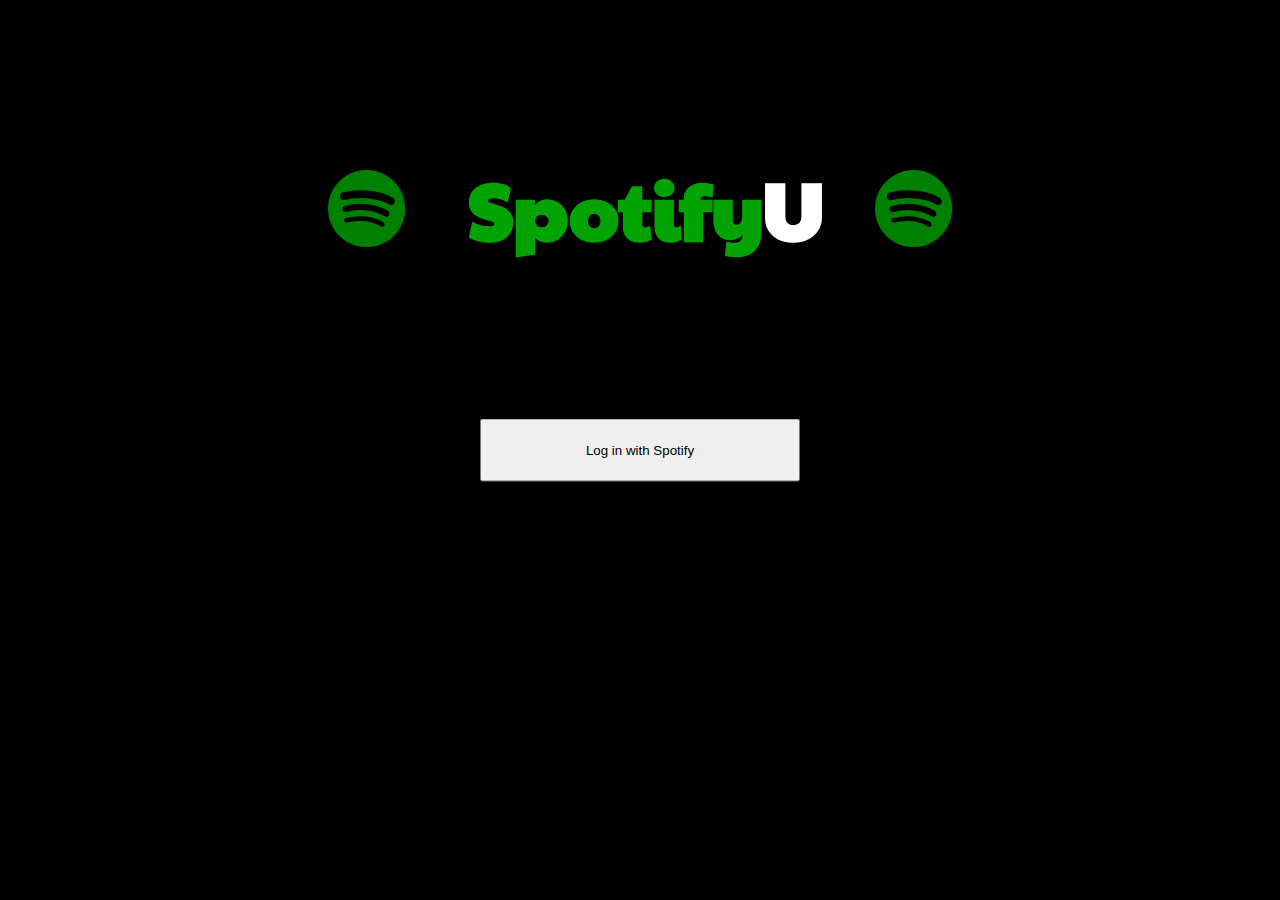
<file: index.html>
<!DOCTYPE html>
<html lang="en">

    <head>
        <meta charset="UTF-8">
        <meta name="viewport" content="width=device-width, initial-scale=1.0">
        <link rel="stylesheet"
            href="https://cdnjs.cloudflare.com/ajax/libs/font-awesome/4.7.0/css/font-awesome.min.css">
        <title>Spotify Web API Demo</title>
        <link
            href="https://cdn.jsdelivr.net/npm/bootstrap@5.0.0-beta1/dist/css/bootstrap.min.css"
            rel="stylesheet"
            integrity="sha384-giJF6kkoqNQ00vy+HMDP7azOuL0xtbfIcaT9wjKHr8RbDVddVHyTfAAsrekwKmP1"
            crossorigin="anonymous">
        <link href="index.css" rel="stylesheet">
        <script src="./app.js"></script>
    </head>

    <body onload="clearCache()">
        <h1><i class="fa fa-spotify"
                style="font-size:90px;color:green;margin-right:5%;"></i>Spotify<span>U</span><i
                class="fa fa-spotify" style="font-size:90px;color:green"></i></h1>
        <button onclick="requestAuthorization()" class="btn btn-success
            login-button">Log in
            with Spotify</button>
    </body>

</html>
</file>
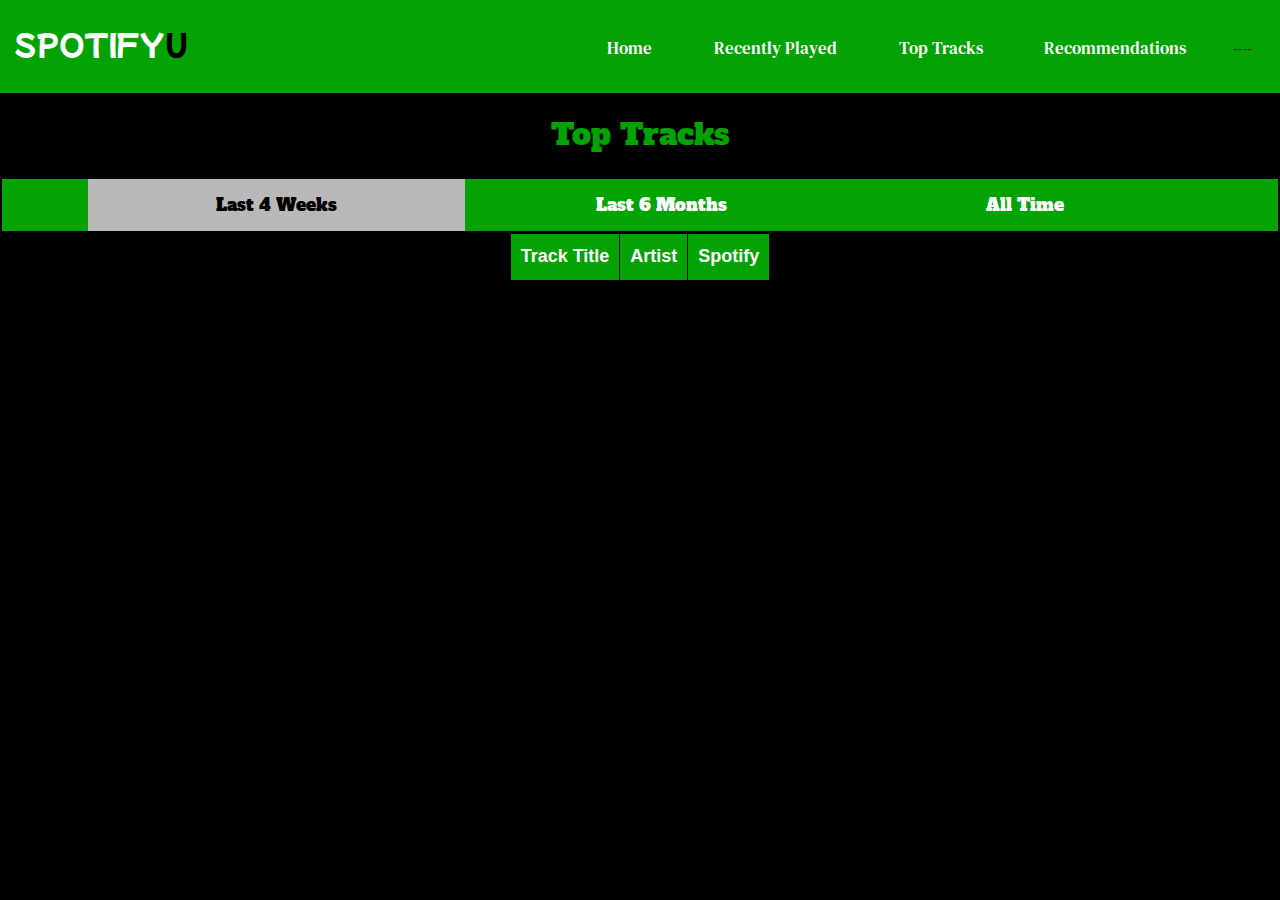
<file: alltimetracks.html>
<!DOCTYPE html>
<html lang="en">
    <head>
        <meta charset="UTF-8" />
        <meta http-equiv="X-UA-Compatible" content="IE=edge" />
        <meta name="viewport" content="width=device-width, initial-scale=1.0" />
        <link rel="stylesheet"
            href="https://maxcdn.bootstrapcdn.com/bootstrap/3.4.1/css/bootstrap.min.css">
        <script
            src="https://ajax.googleapis.com/ajax/libs/jquery/3.6.0/jquery.min.js"></script>
        <script
            src="https://maxcdn.bootstrapcdn.com/bootstrap/3.4.1/js/bootstrap.min.js"></script>
        <link
            href="https://fonts.googleapis.com/css2?family=Poppins:wght@200;300;400;600&display=swap"
            rel="stylesheet">
        <link
            href="https://fonts.googleapis.com/css?family=Material+Icons|Material+Icons+Outlined|Material+Icons+Two+Tone|Material+Icons+Round|Material+Icons+Sharp"
            rel="stylesheet">
        <title>All Time Played</title>
        <link rel="stylesheet" href="./alltimetracks.css">
        <script src="./app.js"></script>
    </head>
    <body onload="onPageLoad(); fetchTopTracks4Weeks(); fetchTopTracks6Months();
        fetchTopTracksAllTime(); fetchProfile()">
        <header class="site-header">
            <div class="site-identity">
                <h1><a href="home.html">SPOTIFY<span>U</span></a></h1>
            </div>
            <nav class="site-navigation">
                <ul class="nav">
                    <li><a href="home.html">Home</a></li>
                    <li><a href="recently_played.html">Recently Played</a></li>
                    <li><a href="alltimetracks.html">Top Tracks</a></li>
                    <li><a href="recommendations.html">Recommendations</a></li>
                    <li>----</li>
                    <div class="action" id="account-menu">
                    </div>
                </ul>
            </nav>
        </header>

        <h2>Top Tracks</h2>

        <div class="tab">
            <button class="tablinks" id="open" onclick="openCity(event,
                'fourweeks')">Last 4 Weeks</button>
            <button class="tablinks" onclick="openCity(event, 'sixmonths')">Last
                6 Months</button>
            <button class="tablinks" onclick="openCity(event, 'alltime')">All
                Time</button>
        </div>

        <div id="fourweeks" class="tabcontent">
            <table class="table-class" id="four-weeks-table">
                <tr>
                    <th>Track Title</th>
                    <th>Artist</th>
                    <th>Spotify</th>
                </tr>
            </table>
        </div>

        <div id="sixmonths" class="tabcontent">
            <table class="table-class" id="six-months-table">
                <tr>
                    <th>Track Title</th>
                    <th>Artist</th>
                    <th>Spotify</th>
                </tr>
            </table>
        </div>

        <div id="alltime" class="tabcontent">
            <table class="table-class" id="all-time-table">
                <tr>
                    <th>Track Title</th>
                    <th>Artist</th>
                    <th>Spotify</th>
                </tr>
            </table>
        </div>

        <script>
        
        function openCity(evt, cityName) {
        var i, tabcontent, tablinks;
        tabcontent = document.getElementsByClassName("tabcontent");
        for (i = 0; i < tabcontent.length; i++) {
            tabcontent[i].style.display = "none";
        }
        tablinks = document.getElementsByClassName("tablinks");
        for (i = 0; i < tablinks.length; i++) {
            tablinks[i].className = tablinks[i].className.replace(" active", "");
        }
        document.getElementById(cityName).style.display = "block";
        evt.currentTarget.className += " active";
        }

        document.getElementById("open").click();
        </script>
        <script>
            function menuToggle(){
                const toggleMenu = document.querySelector('.menu');
                toggleMenu.classList.toggle('active')
            }
        </script>
    </body>
</html>
</file>
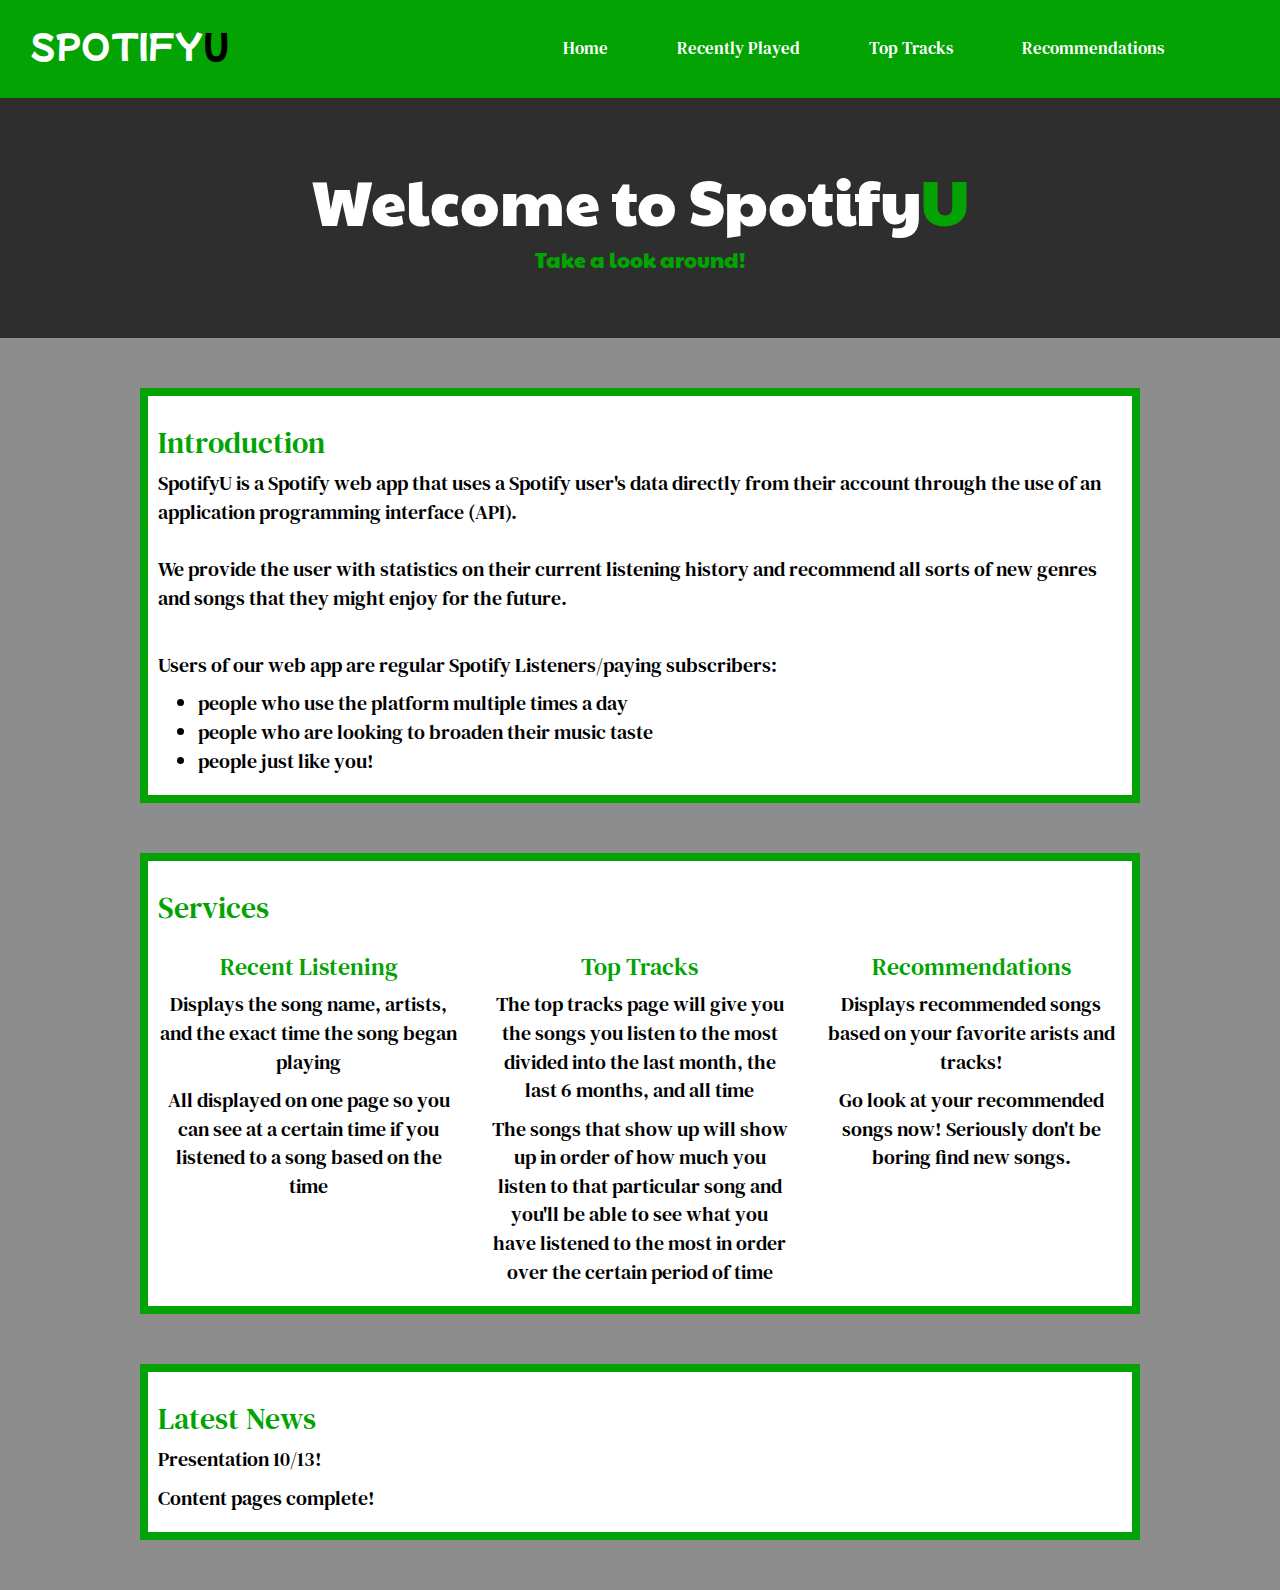
<file: home.html>
<!DOCTYPE html>
<html lang="en">
  <head>
    <meta charset="UTF-8">
    <meta http-equiv="X-UA-Compatible" content="IE=edge">
    <meta name="viewport" content="width=device-width, initial-scale=1.0">
    <link rel="stylesheet"
      href="https://cdnjs.cloudflare.com/ajax/libs/font-awesome/4.7.0/css/font-awesome.min.css">
    <link rel="stylesheet"
      href="https://maxcdn.bootstrapcdn.com/bootstrap/3.4.1/css/bootstrap.min.css">
    <script
      src="https://ajax.googleapis.com/ajax/libs/jquery/3.6.0/jquery.min.js"></script>
    <script
      src="https://maxcdn.bootstrapcdn.com/bootstrap/3.4.1/js/bootstrap.min.js"></script>
    <link
      href="https://fonts.googleapis.com/css2?family=Poppins:wght@200;300;400;600&display=swap"
      rel="stylesheet">
    <link
      href="https://fonts.googleapis.com/css?family=Material+Icons|Material+Icons+Outlined|Material+Icons+Two+Tone|Material+Icons+Round|Material+Icons+Sharp"
      rel="stylesheet">
    <title>Landing Page</title>
    <link rel="stylesheet" href="./home.css">
    <script src="./app.js"></script>
  </head>
  <body onload="handleRedirect();storeAccount();">
    <header class="site-header">
      <div class="site-identity">
        <h1><a href="home.html">SPOTIFY<span>U</span></a></h1>
      </div>
      <nav class="site-navigation">
        <ul class="nav">
          <li><a href="home.html">Home</a></li>
          <li><a href="recently_played.html">Recently Played</a></li>
          <li><a href="alltimetracks.html">Top Tracks</a></li>
          <li><a href="recommendations.html">Recommendations</a></li>
          <li>----</li>
          <div class="action" id="account-menu">

          </div>
        </ul>
      </nav>
    </header>

    <div class="jumbotron text-center">
      <h1>Welcome to <span>Spotify<span>U</span></span></h1>
      <p>Take a look around!</p>
    </div>
    <div class="container" id="introduction">
      <h2>Introduction</h2>
      <p>SpotifyU is a Spotify web app that uses a Spotify user's data directly
        from their account through the use of an application programming
        interface (API).<br><br>
        We provide the user with statistics on their current listening history
        and recommend all sorts of new genres and songs that they might enjoy
        for the future.<br><br>
      </p>
      <p>Users of our web app are regular Spotify Listeners/paying subscribers:</p>
      <ul>
        <li>people who use the platform multiple times a day</li>
        <li>people who are looking to broaden their music taste</li>
        <li>people just like you!</li>
      </ul>
    </div>

    <div class="container" id="services">
      <h2>Services</h2>
      <div class="row">
        <div class="col-sm-4 text-center">
          <h3>Recent Listening</h3>
          <p>Displays the song name, artists, and the exact time the song began
            playing</p>
          <p>All displayed on one page so you can see at a certain time if you
            listened to a song based on the time</p>
        </div>
        <div class="col-sm-4 text-center">
          <h3>Top Tracks</h3>
          <p>The top tracks page will give you the songs you listen to the most
            divided into the last month, the last 6 months, and all time</p>
          <p>The songs that show up will show up in order of how much you listen
            to that particular song and you'll be able to see what you have
            listened to the most in order over the certain period of time</p>
        </div>
        <div class="col-sm-4 text-center">
          <h3>Recommendations</h3>
          <p>Displays recommended songs based on your favorite arists and tracks!</p>
          <p>Go look at your recommended songs now! Seriously don't be boring find new songs.
            </p>
        </div>
      </div>
    </div>

    <div class="container" id="latest-news">
      <h2>Latest News</h2>
      <p>Presentation 10/13!</p>
      <p>Content pages complete!</p>
    </div>
    <script>
            function menuToggle(){
                const toggleMenu = document.querySelector('.menu');
                toggleMenu.classList.toggle('active')
            }
        </script>
  </body>
</html>
</file>
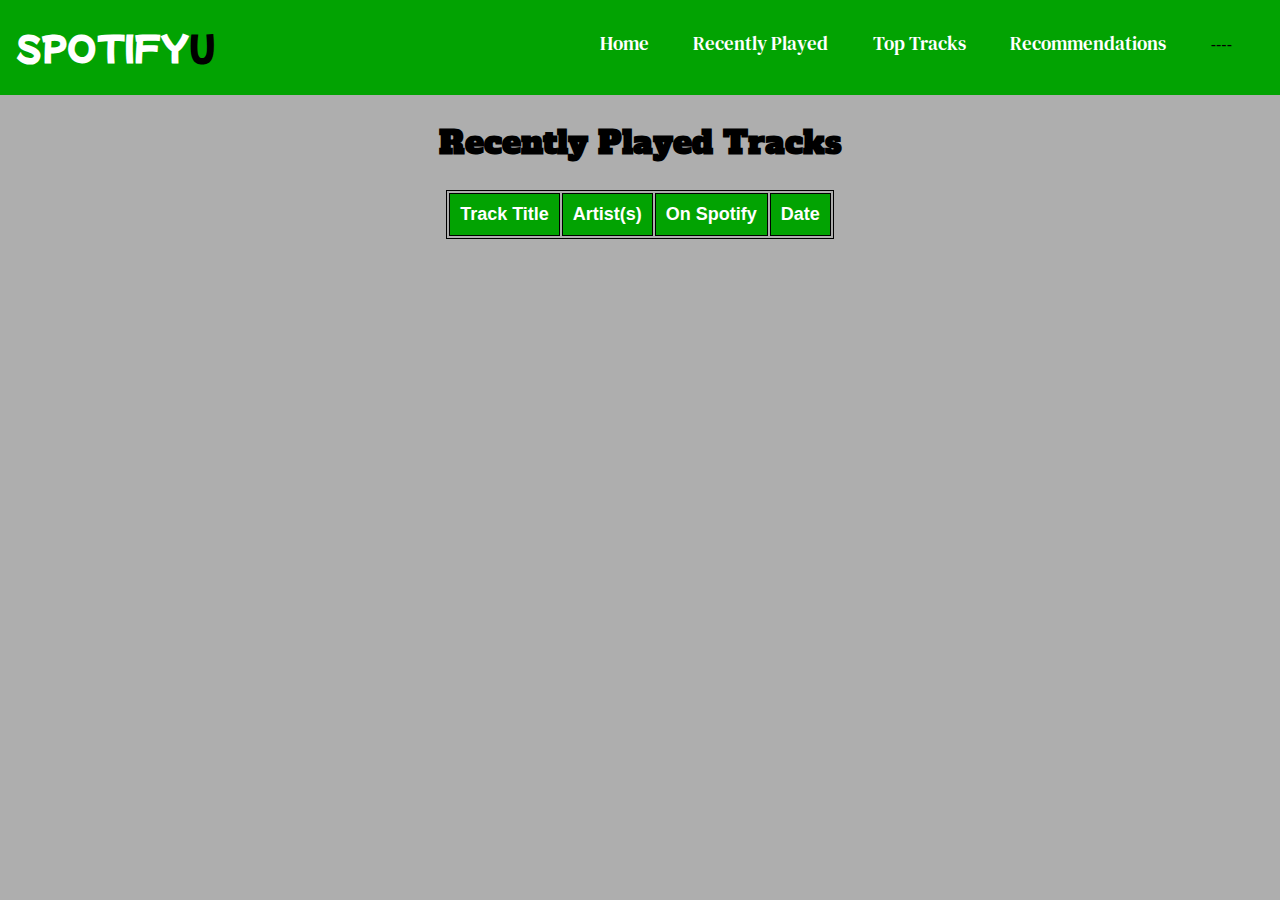
<file: recently_played.html>
<!DOCTYPE html>
<html lang="en">

    <head>
        <meta charset="UTF-8" />
        <meta name="viewport" content="width=device-width, initial-scale=1">
        <link
            href="https://cdn.jsdelivr.net/npm/bootstrap@5.2.1/dist/css/bootstrap.min.css"
            rel="stylesheet"
            integrity="sha384-iYQeCzEYFbKjA/T2uDLTpkwGzCiq6soy8tYaI1GyVh/UjpbCx/TYkiZhlZB6+fzT"
            crossorigin="anonymous">
        <script
            src="https://ajax.googleapis.com/ajax/libs/jquery/3.6.0/jquery.min.js"></script>
        <script
            src="https://maxcdn.bootstrapcdn.com/bootstrap/3.4.1/js/bootstrap.min.js"></script>
        <link
            href="https://fonts.googleapis.com/css2?family=Poppins:wght@200;300;400;600&display=swap"
            rel="stylesheet">
        <link
            href="https://fonts.googleapis.com/css?family=Material+Icons|Material+Icons+Outlined|Material+Icons+Two+Tone|Material+Icons+Round|Material+Icons+Sharp"
            rel="stylesheet">
        <script src="./app.js"></script>
        <title>Recently Played Tracks</title>
        <link rel="stylesheet" href="./recently_played.css" />
        <script src="https://code.jquery.com/jquery-3.5.1.js">
    </script>
        <script src="./app.js"></script>
    </head>

    <body onload="onPageLoad(); fetchRecentlyPlayed(); fetchProfile()">
        <header class="site-header">
            <div class="site-identity">
                <h1><a href="home.html">SPOTIFY<span>U</span></a></h1>
            </div>
            <nav class="site-navigation">
                <ul class="nav">
                    <li><a href="home.html">Home</a></li>
                    <li><a href="recently_played.html">Recently Played</a></li>
                    <li><a href="alltimetracks.html">Top Tracks</a></li>
                    <li><a href="recommendations.html">Recommendations</a></li>
                    <li>----</li>
                    <div class="action" id="account-menu">
                    </div>
                </ul>
            </nav>
        </header>

        <section>
            <h1 class="title-text">Recently Played Tracks</h1>

            <table class="table-class" id='table'>
                <tr>
                    <th>Track Title</th>
                    <th>Artist(s)</th>
                    <th>On Spotify</th>
                    <th>Date</th>
                </tr>
            </section>
            <script>
        function menuToggle(){
            const toggleMenu = document.querySelector('.menu');
            toggleMenu.classList.toggle('active')
        }
    </script>
        </body>

    </html>
</file>
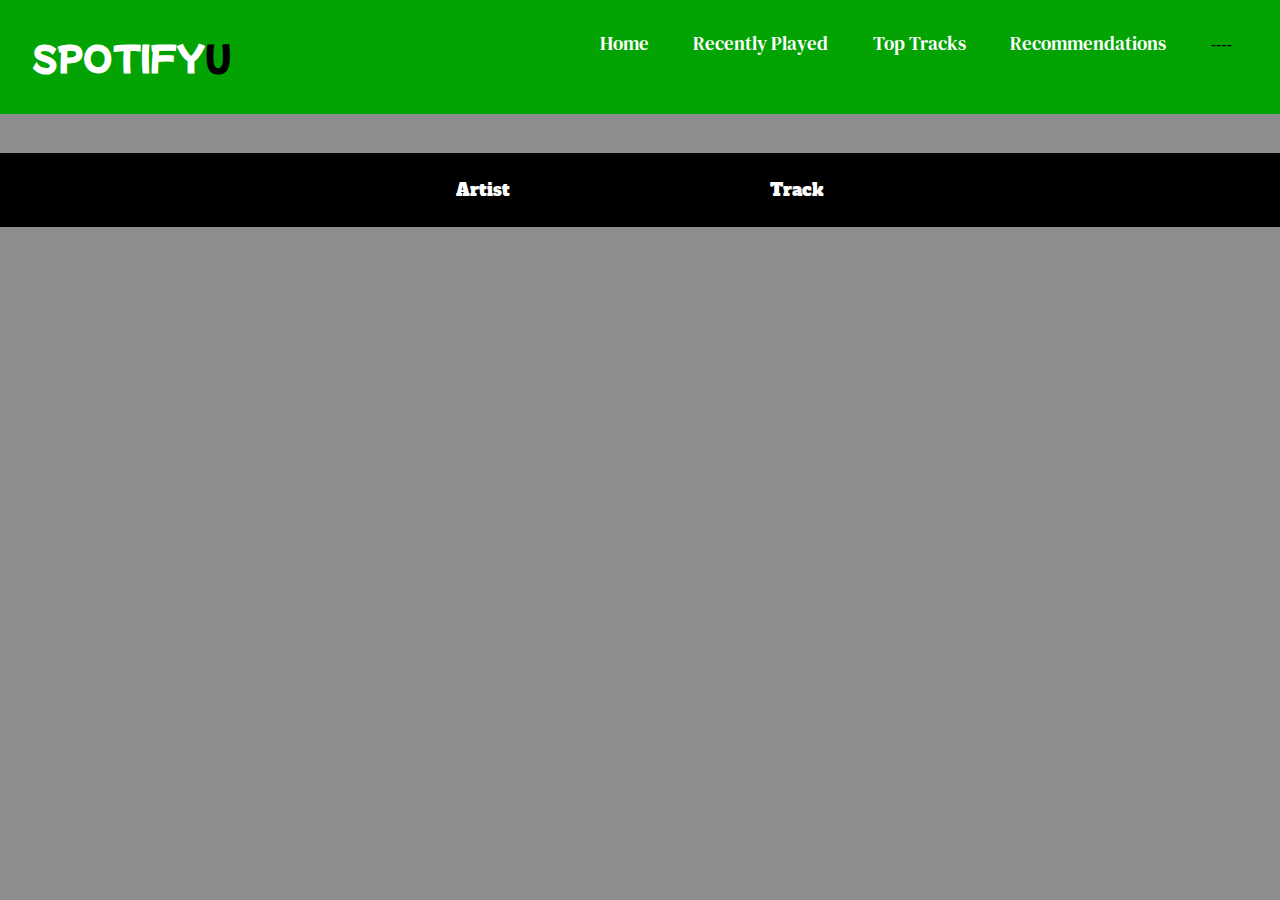
<file: recommendations.html>
<!DOCTYPE html>
<html lang="en">

    <head>
        <meta http-equiv="Content-Type" content="text/html; charset=UTF-8">
        <title>Your Recommendations</title>
        <link rel="stylesheet" href="./recommendations.css">
        <script src="./app.js"></script>
        <script src="./recommendations.js"></script>
    </head>

    <body class="genre-body" onload="onPageLoad(); fetchTopArtists();
        fetchTopTracks(); fetchProfile();">
        <header class="site-header">
            <div class="site-identity">
                <h1><a href="home.html">SPOTIFY<span>U</span></a></h1>
            </div>
            <nav class="site-navigation">
                <ul class="nav">
                    <li><a href="home.html">Home</a></li>
                    <li><a href="recently_played.html">Recently Played</a></li>
                    <li><a href="alltimetracks.html">Top Tracks</a></li>
                    <li><a href="recommendations.html">Recommendations</a></li>
                    <li>----</li>
                    <div class="action" id="account-menu">
                    </div>
                </ul>
            </nav>
        </header>

        <div class="tab">
            <button class="tablinks" onclick="openGenreTab(event, 'artist-tab');
                " id="genreDefault">Artist</button>
            <button class="tablinks" onclick="openGenreTab(event, 'track-tab')">Track</button>
        </div>

        <!-- Tab content -->
        <div id="artist-tab" class="tabcontent">
            <button onclick="fetchArtistsRecommendations()" id="refreshArtists">Refresh
                Artists Here</button>
            <div class="content-card">
                <img src="./images/bad-bunny-c3m-180x180.jpg"
                    class="content-image">
                <table>
                    <tr>
                        <td>
                            <h1 class="content-name">Artist Name 1</h1>
                        </td>
                        <td>
                            <a class="content-link"
                                href="https://open.spotify.com/"
                                target="_blank"><img
                                    class="content-link-image"
                                    src="./images/Spotify_icon.png"></a>
                        </td>
                    </tr>
                    <tr>
                        <td>
                            <h1 class="content-name">Artist Name 2</h1>
                        </td>
                        <td>
                            <a class="content-link"
                                href="https://open.spotify.com/"
                                target="_blank"><img
                                    class="content-link-image"
                                    src="./images/Spotify_icon.png"></a>
                        </td>
                    </tr>
                    <tr>
                        <td>
                            <h1 class="content-name">Artist Name 3</h1>
                        </td>
                        <td>
                            <a class="content-link"
                                href="https://open.spotify.com/"
                                target="_blank"><img
                                    class="content-link-image"
                                    src="./images/Spotify_icon.png"></a>
                        </td>
                    </tr>
                </table>
            </div>
            <div class="content-card">
                <img src="./images/bad-bunny-c3m-180x180.jpg"
                    class="content-image">
                <table>
                    <tr>
                        <td>
                            <h1 class="content-name">Artist Name 1</h1>
                        </td>
                        <td>
                            <a class="content-link"
                                href="https://open.spotify.com/"
                                target="_blank"><img
                                    class="content-link-image"
                                    src="./images/Spotify_icon.png"></a>
                        </td>
                    </tr>
                    <tr>
                        <td>
                            <h1 class="content-name">Artist Name 2</h1>
                        </td>
                        <td>
                            <a class="content-link"
                                href="https://open.spotify.com/"
                                target="_blank"><img
                                    class="content-link-image"
                                    src="./images/Spotify_icon.png"></a>
                        </td>
                    </tr>
                    <tr>
                        <td>
                            <h1 class="content-name">Artist Name 3</h1>
                        </td>
                        <td>
                            <a class="content-link"
                                href="https://open.spotify.com/"
                                target="_blank"><img
                                    class="content-link-image"
                                    src="./images/Spotify_icon.png"></a>
                        </td>
                    </tr>
                </table>
            </div>
            <div class="content-card">
                <img src="./images/bad-bunny-c3m-180x180.jpg"
                    class="content-image">
                <table>
                    <tr>
                        <td>
                            <h1 class="content-name">Artist Name 1</h1>
                        </td>
                        <td>
                            <a class="content-link"
                                href="https://open.spotify.com/"
                                target="_blank"><img
                                    class="content-link-image"
                                    src="./images/Spotify_icon.png"></a>
                        </td>
                    </tr>
                    <tr>
                        <td>
                            <h1 class="content-name">Artist Name 2</h1>
                        </td>
                        <td>
                            <a class="content-link"
                                href="https://open.spotify.com/"
                                target="_blank"><img
                                    class="content-link-image"
                                    src="./images/Spotify_icon.png"></a>
                        </td>
                    </tr>
                    <tr>
                        <td>
                            <h1 class="content-name">Artist Name 3</h1>
                        </td>
                        <td>
                            <a class="content-link"
                                href="https://open.spotify.com/"
                                target="_blank"><img
                                    class="content-link-image"
                                    src="./images/Spotify_icon.png"></a>
                        </td>
                    </tr>
                </table>
            </div>
            <div class="content-card">
                <img src="./images/bad-bunny-c3m-180x180.jpg"
                    class="content-image">
                <table>
                    <tr>
                        <td>
                            <h1 class="content-name">Artist Name 1</h1>
                        </td>
                        <td>
                            <a class="content-link"
                                href="https://open.spotify.com/"
                                target="_blank"><img
                                    class="content-link-image"
                                    src="./images/Spotify_icon.png"></a>
                        </td>
                    </tr>
                    <tr>
                        <td>
                            <h1 class="content-name">Artist Name 2</h1>
                        </td>
                        <td>
                            <a class="content-link"
                                href="https://open.spotify.com/"
                                target="_blank"><img
                                    class="content-link-image"
                                    src="./images/Spotify_icon.png"></a>
                        </td>
                    </tr>
                    <tr>
                        <td>
                            <h1 class="content-name">Artist Name 3</h1>
                        </td>
                        <td>
                            <a class="content-link"
                                href="https://open.spotify.com/"
                                target="_blank"><img
                                    class="content-link-image"
                                    src="./images/Spotify_icon.png"></a>
                        </td>
                    </tr>
                </table>
            </div>
            <div class="content-card">
                <img src="./images/bad-bunny-c3m-180x180.jpg"
                    class="content-image">
                <table>
                    <tr>
                        <td>
                            <h1 class="content-name">Artist Name 1</h1>
                        </td>
                        <td>
                            <a class="content-link"
                                href="https://open.spotify.com/"
                                target="_blank"><img
                                    class="content-link-image"
                                    src="./images/Spotify_icon.png"></a>
                        </td>
                    </tr>
                    <tr>
                        <td>
                            <h1 class="content-name">Artist Name 2</h1>
                        </td>
                        <td>
                            <a class="content-link"
                                href="https://open.spotify.com/"
                                target="_blank"><img
                                    class="content-link-image"
                                    src="./images/Spotify_icon.png"></a>
                        </td>
                    </tr>
                    <tr>
                        <td>
                            <h1 class="content-name">Artist Name 3</h1>
                        </td>
                        <td>
                            <a class="content-link"
                                href="https://open.spotify.com/"
                                target="_blank"><img
                                    class="content-link-image"
                                    src="./images/Spotify_icon.png"></a>
                        </td>
                    </tr>
                </table>
            </div>
        </div>

        <div id="track-tab" class="tabcontent">
            <button onclick="fetchTracksRecommendations()" id="refreshTracks">Refresh
                Tracks Here</button>
            <div class="content-card">
                <img src="./images/d4vd-7p1-romantichomicide-98c-180x180.jpg"
                    class="content-image">
                <table>
                    <tr>
                        <td>
                            <h1 class="content-name">Song Name 1</h1>
                        </td>
                        <td>
                            <a class="content-link"
                                href="https://open.spotify.com/"
                                target="_blank"><img
                                    src="./images/Spotify_icon.png"
                                    class="content-link-image"></a>
                        </td>
                    </tr>
                    <tr>
                        <td>
                            <h1 class="content-name">Song Name 2</h1>
                        </td>
                        <td>
                            <a class="content-link"
                                href="https://open.spotify.com/"
                                target="_blank"><img
                                    src="./images/Spotify_icon.png"
                                    class="content-link-image"></a>
                        </td>
                    </tr>
                    <tr>
                        <td>
                            <h1 class="content-name">Song Name 3</h1>
                        </td>
                        <td>
                            <a class="content-link"
                                href="https://open.spotify.com/"
                                target="_blank"><img
                                    src="./images/Spotify_icon.png"
                                    class="content-link-image"></a>
                        </td>
                    </tr>
                </table>
            </div>
            <div class="content-card">
                <img src="./images/d4vd-7p1-romantichomicide-98c-180x180.jpg"
                    class="content-image">
                <table>
                    <tr>
                        <td>
                            <h1 class="content-name">Song Name 1</h1>
                        </td>
                        <td>
                            <a class="content-link"
                                href="https://open.spotify.com/"
                                target="_blank"><img
                                    src="./images/Spotify_icon.png"
                                    class="content-link-image"></a>
                        </td>
                    </tr>
                    <tr>
                        <td>
                            <h1 class="content-name">Song Name 2</h1>
                        </td>
                        <td>
                            <a class="content-link"
                                href="https://open.spotify.com/"
                                target="_blank"><img
                                    src="./images/Spotify_icon.png"
                                    class="content-link-image"></a>
                        </td>
                    </tr>
                    <tr>
                        <td>
                            <h1 class="content-name">Song Name 3</h1>
                        </td>
                        <td>
                            <a class="content-link"
                                href="https://open.spotify.com/"
                                target="_blank"><img
                                    src="./images/Spotify_icon.png"
                                    class="content-link-image"></a>
                        </td>
                    </tr>
                </table>
            </div>
            <div class="content-card">
                <img src="./images/d4vd-7p1-romantichomicide-98c-180x180.jpg"
                    class="content-image">
                <table>
                    <tr>
                        <td>
                            <h1 class="content-name">Song Name 1</h1>
                        </td>
                        <td>
                            <a class="content-link"
                                href="https://open.spotify.com/"
                                target="_blank"><img
                                    src="./images/Spotify_icon.png"
                                    class="content-link-image"></a>
                        </td>
                    </tr>
                    <tr>
                        <td>
                            <h1 class="content-name">Song Name 2</h1>
                        </td>
                        <td>
                            <a class="content-link"
                                href="https://open.spotify.com/"
                                target="_blank"><img
                                    src="./images/Spotify_icon.png"
                                    class="content-link-image"></a>
                        </td>
                    </tr>
                    <tr>
                        <td>
                            <h1 class="content-name">Song Name 3</h1>
                        </td>
                        <td>
                            <a class="content-link"
                                href="https://open.spotify.com/"
                                target="_blank"><img
                                    src="./images/Spotify_icon.png"
                                    class="content-link-image"></a>
                        </td>
                    </tr>
                </table>
            </div>
            <div class="content-card">
                <img src="./images/d4vd-7p1-romantichomicide-98c-180x180.jpg"
                    class="content-image">
                <table>
                    <tr>
                        <td>
                            <h1 class="content-name">Song Name 1</h1>
                        </td>
                        <td>
                            <a class="content-link"
                                href="https://open.spotify.com/"
                                target="_blank"><img
                                    src="./images/Spotify_icon.png"
                                    class="content-link-image"></a>
                        </td>
                    </tr>
                    <tr>
                        <td>
                            <h1 class="content-name">Song Name 2</h1>
                        </td>
                        <td>
                            <a class="content-link"
                                href="https://open.spotify.com/"
                                target="_blank"><img
                                    src="./images/Spotify_icon.png"
                                    class="content-link-image"></a>
                        </td>
                    </tr>
                    <tr>
                        <td>
                            <h1 class="content-name">Song Name 3</h1>
                        </td>
                        <td>
                            <a class="content-link"
                                href="https://open.spotify.com/"
                                target="_blank"><img
                                    src="./images/Spotify_icon.png"
                                    class="content-link-image"></a>
                        </td>
                    </tr>
                </table>
            </div>
            <div class="content-card">
                <img src="./images/d4vd-7p1-romantichomicide-98c-180x180.jpg"
                    class="content-image">
                <table>
                    <tr>
                        <td>
                            <h1 class="content-name">Song Name 1</h1>
                        </td>
                        <td>
                            <a class="content-link"
                                href="https://open.spotify.com/"
                                target="_blank"><img
                                    src="./images/Spotify_icon.png"
                                    class="content-link-image"></a>
                        </td>
                    </tr>
                    <tr>
                        <td>
                            <h1 class="content-name">Song Name 2</h1>
                        </td>
                        <td>
                            <a class="content-link"
                                href="https://open.spotify.com/"
                                target="_blank"><img
                                    src="./images/Spotify_icon.png"
                                    class="content-link-image"></a>
                        </td>
                    </tr>
                    <tr>
                        <td>
                            <h1 class="content-name">Song Name 3</h1>
                        </td>
                        <td>
                            <a class="content-link"
                                href="https://open.spotify.com/"
                                target="_blank"><img
                                    src="./images/Spotify_icon.png"
                                    class="content-link-image"></a>
                        </td>
                    </tr>
                </table>
            </div>
        </div>
        <script>
        function menuToggle(){
            const toggleMenu = document.querySelector('.menu');
            toggleMenu.classList.toggle('active')
        }
    </script>
    </body>

</html>
</file>
<file: index.css>
@import url('https://fonts.googleapis.com/css2?family=Paytone+One&display=swap');
body{
    background-color: rgb(0, 0, 0);
}

h1{
    color: #02a302;
    font-family: 'Paytone One', sans-serif;
    margin-top: 12%;
    font-size: 500%;
    text-align: center;
}

h1 span{
    color: white;
    margin-right: 4%;
}

.login-button { 
    width: 25%;
    height: 7%;
    margin: 0;
    position: absolute;
    top: 50%;
    left: 50%;
    -ms-transform: translate(-50%, -50%);
    transform: translate(-50%, -50%);
}

.login-button:hover { 
    color: green;
    background-color: white;
}
</file>
<file: alltimetracks.css>
@import url("https://fonts.googleapis.com/css2?family=Open+Sans&display=swap");
@import url('https://fonts.googleapis.com/css2?family=Mochiy+Pop+One&display=swap');
@import url('https://fonts.googleapis.com/css2?family=DM+Serif+Text&display=swap');
@import url('https://fonts.googleapis.com/css2?family=Alfa+Slab+One&display=swap');


.table-class {
    margin: 0 auto;
    font-size: large;
    border: 1px solid black;
    margin-bottom: 5%;
}

body {
    font-family: apple-system,BlinkMacSystemFont,Segoe UI,Roboto,Helvetica Neue,Arial,Noto Sans,Liberation Sans,sans-serif,Apple Color Emoji,Segoe UI Emoji,Segoe UI Symbol,Noto Color Emoji;
    margin: 0;
    background-color: rgb(0, 0, 0);
}
a {
    text-decoration: none;
    color: rgb(255, 255, 255);
}

a:hover {
  color: rgb(0, 208, 255);
}

a:hover span{
color: rgb(0, 208, 255);
}

h2{
  margin: 2%;
  text-align:center; 
  color:rgb(2, 163, 2);
  font-family: 'Alfa Slab One', cursive;
}
.site-header {
    border-bottom: 1px solid rgb(2, 163, 2);
    padding: 0.5em 1em;
    display: flex;
    justify-content: space-between;
    background-color: #02a302;
}
.site-identity h1 {
    font-size: 2em;
    margin: 0.8em 0;
    display: inline-block;
    font-family: 'Mochiy Pop One', sans-serif;
}

.site-identity h1 span{
  color: black;
  font-family: 'Mochiy Pop One', sans-serif;
}

.site-navigation ul,
.site-navigation li {
    margin: 0;
    padding: 0;
}
.site-navigation li {
    display: inline-block;
    margin: 1.4em 1em 1em 1em;
}

.site-navigation li a{
  font-size: larger;
  font-family: 'DM Serif Text', serif;
}

.tab {
    overflow: hidden;
    border: 2px solid rgb(0, 0, 0);
    background-color: #02a302;
    text-align: center;
  }
  
  /* Style the buttons inside the tab */
  .tab button {
    background-color: inherit;
    float:none;
    border: none;
    outline: none;
    cursor: pointer;
    padding: 14px 16px;
    transition: 0.3s;
    font-size: 17px;
    padding-left: 10%;
    padding-right: 10%;
      font-family: 'Alfa Slab One', cursive;
      color: white;

  }
  
  /* Change background color of buttons on hover */
  .tab button:hover {
    background-color: rgb(191, 191, 191);
    color: black;
  }
  
  /* Create an active/current tablink class */
  .tab button.active {
    background-color: rgb(185, 185, 185);
    color: black;
  }
  
  /* Style the tab content */
 /*  .tabcontent {
    display: none;
    padding: 6px 12px;
    border: 1px solid #ccc;
    border-top: none;
    font-family: 'DM Serif Text', serif;

  } */

 /*  .tabcontent h3 {
    color: white;
  } */

  h2{
    color: #02a302;
  }

/*   .tabcontent p {
    color: white;
  }

  .tabcontent table td img {
    display: block;
    margin-left: auto;
    margin-right: auto;
  }

  .tabcontent table tr {
    padding-top: 3%;
  }

  .tabcontent table td {
    background-color: #02a302;
  }

  .tabcontent table {
    border-collapse:separate; 
    border-spacing: 1em 1em;
  } */

  /* both of these functions are used to fade the tabs in css */
 /*  .tabcontent {
    animation: fadeEffect 2s; 
  } */
  
  @keyframes fadeEffect {
    from {opacity: 0;}
    to {opacity: 1;}
  }

  .icons-size{
    color: #333;
    font-size: 14px;
}
.action{
    position: fixed;
    right: 30px;
    top:20px
}
.action .profile{
    border-radius: 50%;
    cursor: pointer;
    height: 60px;
    overflow: hidden;
    position: relative;
    width: 60px;
}
.action .profile img{
    width: 100%;
    top:0;
    position: absolute;
    object-fit: cover;
    left: 0;
    height: 100%;
}
.action .menu{
    background-color:#FFF;
    box-sizing:0 5px 25px rgba(0,0,0,0.1);
    border-radius: 15px;
    padding: 10px 20px;
    position: absolute;
    right: -10px;
    width: 200px;
    transition: 0.5s;
    top: 120px;
    visibility: hidden;
    opacity: 0;
}
.action .menu.active{
    opacity: 1;
    top: 80px;
    visibility: visible;
}
.action .menu::before{
    background-color:#fff;
    content: '';
    height: 20px;
    position: absolute;
    right: 30px;
    transform:rotate(45deg);
    top:-5px;
    width: 20px;
}
.action .menu h3{
    color: #555;
    font-size: 16px;
    font-weight: 600;
    line-height: 1.3em;
    padding: 20px 0px;
    text-align: left;
    width: 100%;
}
.action .menu h3 div{
    color: #818181;
    font-size: 14px;
    font-weight: 400;
}
.action .menu ul li{
    align-items: center;
    border-top:1px solid rgba(0, 0, 0, 0.05);
    display: flex;
    justify-content: left;
    list-style: none;
    padding: 10px 0px;
}
.action .menu ul li img{
    max-width: 20px;
    margin-right: 10px;
    opacity: 0.5;
    transition:0.5s
}
.action .menu ul li a{
    display: inline-block;
    color: rgb(0, 0, 0);
    font-size: 14px;
    font-weight: 600;
    padding-left: 15px;
    text-decoration: none;
    text-transform: uppercase;
    transition: 0.5s;
}
.action .menu ul li:hover img{
    opacity: 1;
}
.action .menu ul li:hover a{
    color:#02a302;
}


td {
    background-color: #02a302;
    border: 1px solid black;
    position: inherit;
}

th,
td {
  font-weight: bold;
  border: 1px solid black;
  padding: 10px;
  text-align: center;
  background-color: #02a302;
  color: white;
}

td {
    font-weight: lighter;
}
</file>
<file: home.css>
@import url("https://fonts.googleapis.com/css2?family=Open+Sans&display=swap");
@import url('https://fonts.googleapis.com/css2?family=Mochiy+Pop+One&display=swap');
@import url('https://fonts.googleapis.com/css2?family=DM+Serif+Text&display=swap');
@import url('https://fonts.googleapis.com/css2?family=Paytone+One&display=swap');


body {
    font-family: apple-system,BlinkMacSystemFont,Segoe UI,Roboto,Helvetica Neue,Arial,Noto Sans,Liberation Sans,sans-serif,Apple Color Emoji,Segoe UI Emoji,Segoe UI Symbol,Noto Color Emoji;
    margin: 0;
    background-color: rgb(141, 141, 141);
}
h1 a{
  font-size:xx-large; 
  font-family: 'Mochiy Pop One', sans-serif;
  margin-left: 8%;
}

h1 a span{ 
  font-size:xx-large; 
  font-family: 'Mochiy Pop One', sans-serif;
  color: #000000;
}

.jumbotron h1 {
  color: white;
  font-family: 'Paytone One', sans-serif;
}

.jumbotron p {
  color: #02a302;
  font-family: 'Paytone One', sans-serif;
}

.jumbotron h1 span{
  color: white;
  font-family: 'Paytone One', sans-serif;
}
.jumbotron h1 span span{
  color: #02a302;
  font-family: 'Paytone One', sans-serif;
}

.jumbotron{
  background-color: rgb(46, 46, 46);
}

h2{
  color: #02a302;
  font-family: 'DM Serif Text', serif;

}
h3{
  color:#02a302;
  font-family: 'DM Serif Text', serif;

}
p{
  color: #02a302;
  font-family: 'DM Serif Text', serif;

}

li {
  color: #02a302;
  font-family: 'DM Serif Text', serif;

}
a {
    text-decoration: none;
    color: rgb(255, 255, 255);
    
}
a:hover {
    color: rgb(0, 208, 255);
}

a:hover span{
  color: rgb(0, 208, 255);
}


.icons-size{
    color: #333;
    font-size: 14px;
}
.action{
    position: fixed;
    right: 30px;
    top:20px
}
.action .profile{
    border-radius: 50%;
    cursor: pointer;
    height: 60px;
    overflow: hidden;
    position: relative;
    width: 60px;
}
.action .profile img{
    width: 100%;
    top:0;
    position: absolute;
    object-fit: cover;
    left: 0;
    height: 100%;
}
.action .menu{
    background-color:#FFF;
    box-sizing:0 5px 25px rgba(0,0,0,0.1);
    border-radius: 15px;
    padding: 10px 20px;
    position: absolute;
    right: -10px;
    width: 200px;
    transition: 0.5s;
    top: 120px;
    visibility: hidden;
    opacity: 0;
}
.action .menu.active{
    opacity: 1;
    top: 80px;
    visibility: visible;
}
.action .menu::before{
    background-color:#fff;
    content: '';
    height: 20px;
    position: absolute;
    right: 30px;
    transform:rotate(45deg);
    top:-5px;
    width: 20px;
}
.action .menu h3{
    color: #555;
    font-size: 16px;
    font-weight: 600;
    line-height: 1.3em;
    padding: 20px 0px;
    text-align: left;
    width: 100%;
}
.action .menu h3 div{
    color: #818181;
    font-size: 14px;
    font-weight: 400;
}
.action .menu ul li{
    align-items: center;
    border-top:1px solid rgba(0, 0, 0, 0.05);
    display: flex;
    justify-content: left;
    list-style: none;
    padding: 10px 0px;
}
.action .menu ul li img{
    max-width: 20px;
    margin-right: 10px;
    opacity: 0.5;
    transition:0.5s
}
.action .menu ul li a{
    display: inline-block;
    color: rgb(0, 0, 0);
    font-size: 14px;
    font-weight: 600;
    padding-left: 15px;
    text-decoration: none;
    text-transform: uppercase;
    transition: 0.5s;
}
.action .menu ul li:hover img{
    opacity: 1;
}
.action .menu ul li:hover a{
    color:#02a302;
}





.site-header {
    border-bottom: 1px solid rgb(2, 163, 2);
    padding: 0.5em 1em;
    display: flex;
    justify-content: space-between;
    background-color: #02a302;
}
.site-identity h1 {
    font-size: 1.5em;
    margin: 1em 0;
    display: inline-block;
}
.site-navigation ul,
.site-navigation li {
    margin: 0;
    padding: 0;
}
.site-navigation li {
    display:inline-block;
    margin: 1.4em 2em 1.4em 0.5em;
}

.site-navigation li a{
  font-size: larger;
  font-family: 'DM Serif Text', serif;
}

.tab {
    overflow: hidden;
    border: 1px solid #ccc;
    background-color: #f1f1f1;
    text-align: center;
  }
  
  /* Style the buttons inside the tab */
  .tab button {
    background-color: inherit;
    float:none;
    border: none;
    outline: none;
    cursor: pointer;
    padding: 14px 16px;
    transition: 0.3s;
    font-size: 17px;
    padding-left: 10%;
    padding-right: 10%;
  }
  
  /* Change background color of buttons on hover */
  .tab button:hover {
    background-color: #ddd;
  }
  
  /* Create an active/current tablink class */
  .tab button.active {
    background-color: #ccc;
  }
  
  /* Style the tab content */
  .tabcontent {
    display: none;
    padding: 6px 12px;
    border: 1px solid #ccc;
    border-top: none;
  }

  .tabcontent h3 {
    color: rgb(0, 0, 0);
  }

  .tabcontent p {
    color: rgb(0, 0, 0);
  }

  .tabcontent table td img {
    display: block;
    margin-left: auto;
    margin-right: auto;
  }

  .tabcontent table tr {
    padding-top: 3%;
  }

  .tabcontent table td {
    background-color: #02a302;
  }

  .tabcontent table {
    border-collapse:separate; 
    border-spacing: 1em 1em;
  }

  .container {
    margin: auto;
    width: 1000px;
    margin-top: 50px;
    margin-bottom: 50px;
    border: 8px solid;
    border-color: #02a302;
    padding: 1rem;
    background-color: white;
  } 

  .container p {
    font-size: 20px;
    color: black;
  }
  
  .container li {
    font-size: 20px;
    color: black;
  }
</file>
<file: recently_played.css>
/* This is for the recently played tracks */
@import url('https://fonts.googleapis.com/css2?family=Mochiy+Pop+One&display=swap');
@import url('https://fonts.googleapis.com/css2?family=DM+Serif+Text&display=swap');
@import url('https://fonts.googleapis.com/css2?family=Alfa+Slab+One&display=swap');



#chartContainer {
    width: 550px;
    height: 500px;
    margin: auto;
    border: 5px solid green;
}

.table-class {
    margin: 0 auto;
    font-size: large;
    border: 1px solid black;
    margin-bottom: 5%;
}

.title-text {
    color: #000000;
    margin-top: 2%;
    margin-bottom: 2%;
    text-align: center;
    font-family: 'Alfa Slab One', cursive;

}

td {
    background-color: #02a302;
    border: 1px solid black;
    font-weight: lighter;
}

th,
td {
    font-weight: bold;
    border: 1px solid black;
    padding: 10px;
    text-align: center;
    background-color: #02a302;
    color: white;
}


body {
    font-family: apple-system,BlinkMacSystemFont,Segoe UI,Roboto,Helvetica Neue,Arial,Noto Sans,Liberation Sans,sans-serif,Apple Color Emoji,Segoe UI Emoji,Segoe UI Symbol,Noto Color Emoji;
    margin: 0;
    background-color: rgb(174, 174, 174);
}
a {
    text-decoration: none;
    color: rgb(255, 255, 255);
}
a:hover {
    color: rgb(0, 208, 255);
}

.site-navigation ul,
.site-navigation li {
    margin: 0;
    padding: 0;
}
.site-navigation li {
    display: inline-block;
    margin: 1.4em 2em 1.4em 0.5em;
}

.site-navigation li a{
    font-size: larger;
    font-family: 'DM Serif Text', serif;
  }

.site-header {
    border-bottom: 1px solid rgb(2, 163, 2);
    padding: 0.5em 1em;
    display: flex;
    justify-content: space-between;
    background-color: #02a302;
}
.site-identity h1 {
    font-size: 2em;
    margin-left: 8%;
    margin: 0.5em 0;
    display: inline-block;
    font-family: 'Mochiy Pop One', sans-serif;
}

.site-identity h1 span{
    font-family: 'Mochiy Pop One', sans-serif;
    color: black;
}

.icons-size{
    color: #333;
    font-size: 14px;
}
.action{
    position: fixed;
    right: 30px;
    top:20px
}
.action .profile{
    border-radius: 50%;
    cursor: pointer;
    height: 60px;
    overflow: hidden;
    position: relative;
    width: 60px;
}
.action .profile img{
    width: 100%;
    top:0;
    position: absolute;
    object-fit: cover;
    left: 0;
    height: 100%;
}
.action .menu{
    background-color:#FFF;
    box-sizing:0 5px 25px rgba(0,0,0,0.1);
    border-radius: 15px;
    padding: 10px 20px;
    position: absolute;
    right: -10px;
    width: 200px;
    transition: 0.5s;
    top: 120px;
    visibility: hidden;
    opacity: 0;
}
.action .menu.active{
    opacity: 1;
    top: 80px;
    visibility: visible;
}
.action .menu::before{
    background-color:#fff;
    content: '';
    height: 20px;
    position: absolute;
    right: 30px;
    transform:rotate(45deg);
    top:-5px;
    width: 20px;
}
.action .menu h3{
    color: #555;
    font-size: 16px;
    font-weight: 600;
    line-height: 1.3em;
    padding: 20px 0px;
    text-align: left;
    width: 100%;
}
.action .menu h3 div{
    color: #818181;
    font-size: 14px;
    font-weight: 400;
}
.action .menu ul li{
    align-items: center;
    border-top:1px solid rgba(0, 0, 0, 0.05);
    display: flex;
    justify-content: left;
    list-style: none;
    padding: 10px 0px;
}
.action .menu ul li img{
    max-width: 20px;
    margin-right: 10px;
    opacity: 0.5;
    transition:0.5s
}
.action .menu ul li a{
    display: inline-block;
    color: rgb(0, 0, 0);
    font-size: 14px;
    font-weight: 600;
    padding-left: 15px;
    text-decoration: none;
    text-transform: uppercase;
    transition: 0.5s;
}
.action .menu ul li:hover img{
    opacity: 1;
}
.action .menu ul li:hover a{
    color:#02a302;
}
</file>
<file: recommendations.css>
@import url("https://fonts.googleapis.com/css2?family=Open+Sans&display=swap");
@import url('https://fonts.googleapis.com/css2?family=Mochiy+Pop+One&display=swap');
@import url('https://fonts.googleapis.com/css2?family=DM+Serif+Text&display=swap');
@import url('https://fonts.googleapis.com/css2?family=Alfa+Slab+One&display=swap');

h1 a {
    font-size: xx-large;
    font-family: 'Mochiy Pop One', sans-serif;
    margin-left: 8%;
}

h1 a span {
    font-size: xx-large;
    font-family: 'Mochiy Pop One', sans-serif;
    color: #000000;
}

a {
    text-decoration: none;
    color: rgb(255, 255, 255);
}

a:hover {
    color: rgb(179, 179, 179);
}

a:hover span {
    color: rgb(0, 208, 255);
}

.site-header {
    border-bottom: 1px solid rgb(2, 163, 2);
    padding: 0.5em 1em;
    display: flex;
    justify-content: space-between;
    background-color: #02a302;
}

.site-identity h1 {
    font-size: 2em;
    margin: 0.8em 0;
    display: inline-block;
}

.site-identity h1 span {
    color: black;
    font-family: 'Mochiy Pop One', sans-serif;
}

.site-navigation ul,
.site-navigation li {
    margin: 0;
    padding: 0;
}

.site-navigation li {
    display: inline-block;
    margin: 1.4em 2em 1.4em 0.5em;
}

.site-navigation li a {
    font-size: larger;
    font-family: 'DM Serif Text', serif;
}

.site-navigation li a:hover {
    color: rgb(0, 208, 255);
}

.genre-body {
    background-color: rgb(141, 141, 141);
    margin: 0;
    font-family: apple-system, BlinkMacSystemFont, Segoe UI, Roboto, Helvetica Neue, Arial, Noto Sans, Liberation Sans, sans-serif, Apple Color Emoji, Segoe UI Emoji, Segoe UI Symbol, Noto Color Emoji;
}

.genre-h1 {
    text-align: center;
    font-size: 25px;
}

#genre-recommendations {
    margin-top: 5vh;
    width: 100vw;
}

#left-table,
#right-table {
    position: absolute;
    width: 50%;
}

#right-table {
    left: 50%;
}

.rec-table {
    /* background-color: orange; */
    margin-left: 10%;
    margin-right: 10%;
}

.rec-header {
    text-align: center;
}

.table-left-col,
.table-right-col {
    position: absolute;
    width: 40%;
}

.table-left-col {
    background-color: cyan;
    left: 10%;
}

.table-right-col {
    background-color: pink;
    left: 50%;
}

.table-left-col>h1,
.table-right-col>h2 {
    text-align: center;
    margin: 0px;
    padding: 0px;
}

.table-left-col>h1 {
    height: 15vh;
}

.table-right-col>h2 {
    height: 5vh;
}

.table-element {
    border-radius: 25px;
    outline: 2px solid black;
}

.action {
    position: fixed;
    right: 30px;
    z-index: 1000;
    top: 20px;
}

.action .profile {
    border-radius: 50%;
    cursor: pointer;
    height: 60px;
    overflow: hidden;
    position: relative;
    width: 60px;
}

.action .profile img {
    width: 100%;
    top: 0;
    position: absolute;
    object-fit: cover;
    left: 0;
    height: 100%;
}

.action .menu {
    background-color: #FFF;
    box-sizing: 0 5px 25px rgba(0, 0, 0, 0.1);
    border-radius: 15px;
    padding: 10px 20px;
    position: absolute;
    right: -10px;
    width: 200px;
    transition: 0.5s;
    top: 120px;
    visibility: hidden;
    opacity: 0;
}

.action .menu.active {
    opacity: 1;
    top: 80px;
    visibility: visible;
}

.action .menu::before {
    background-color: #fff;
    content: '';
    height: 20px;
    position: absolute;
    right: 30px;
    transform: rotate(45deg);
    top: -5px;
    width: 20px;
}

.action .menu h3 {
    color: #555;
    font-size: 16px;
    font-weight: 600;
    line-height: 1.3em;
    padding: 20px 0px;
    text-align: left;
    width: 100%;
}

.action .menu h3 div {
    color: #818181;
    font-size: 14px;
    font-weight: 400;
}

.action .menu ul li {
    align-items: center;
    border-top: 1px solid rgba(0, 0, 0, 0.05);
    display: flex;
    justify-content: left;
    list-style: none;
    padding: 10px 0px;
}

.action .menu ul li img {
    max-width: 20px;
    margin-right: 10px;
    opacity: 0.5;
    transition: 0.5s
}

.action .menu ul li a {
    display: inline-block;
    color: rgb(0, 0, 0);
    font-size: 14px;
    font-weight: 600;
    padding-left: 15px;
    text-decoration: none;
    text-transform: uppercase;
    transition: 0.5s;
}

.action .menu ul li:hover img {
    opacity: 1;
}

.action .menu ul li:hover a {
    color: #02a302;
}

.tab {
    overflow: hidden;
    margin-top: 3%;
    border: 2px solid rgb(0, 0, 0);
    background-color: #000000;
    text-align: center;
}

/* Style the buttons inside the tab */
.tab button {
    background-color: inherit;
    float: none;
    border: none;
    outline: none;
    cursor: pointer;
    padding: 23px 12px;
    transition: 0.3s;
    font-size: 17px;
    padding-left: 10%;
    padding-right: 10%;
    font-family: 'Alfa Slab One', cursive;
    color: #ffffff;
}

/* Change background color of buttons on hover */
.tab button:hover {
    background-color: #02a302;
    color: #ffffff;
}

/* Create an active/current tablink class */
.tab button.active {
    background-color: #02a302;
    color: #ffffff;
}

/* Style the tab content */
.tabcontent {
    display: none;
    padding: 6px 12px;
    border: 1px solid #ccc;
    border-top: none;
    font-family: 'DM Serif Text', serif;
}

.content-card {
    border-color: black;
    border-radius: 15px;
    margin: 5%;
    margin-top: 2%;
    background-color: #02a302;
}

.content-image {
    margin: 3%;
    float: left;
    width: 150px;
    height: 150px;
}

.content-link-image {
    width: 58px;
    height: 43px;
    float: right;
}

table {
    width: 80%;
}

table h1 {
    margin-left: 4%;
    margin-bottom: 4%;
    color: rgb(255, 255, 255);
}

table img {
    color: white;
    margin-bottom: 3%;
}

#refreshArtists {
    padding: 12px 12px;
    border-radius: 10px;
    background-color: black;
    color: #02a302;
    font-family: 'Alfa Slab One', cursive;
    font-size: 14px;
    margin-left: 5%;
    margin-top: 15px;
    margin-bottom: -15px;
}

#refreshTracks {
    padding: 12px 12px;
    border-radius: 10px;
    background-color: black;
    color: #02a302;
    font-family: 'Alfa Slab One', cursive;
    font-size: 14px;
    margin-left: 5%;
    margin-top: 15px;
    margin-bottom: -15px;
}
</file>
